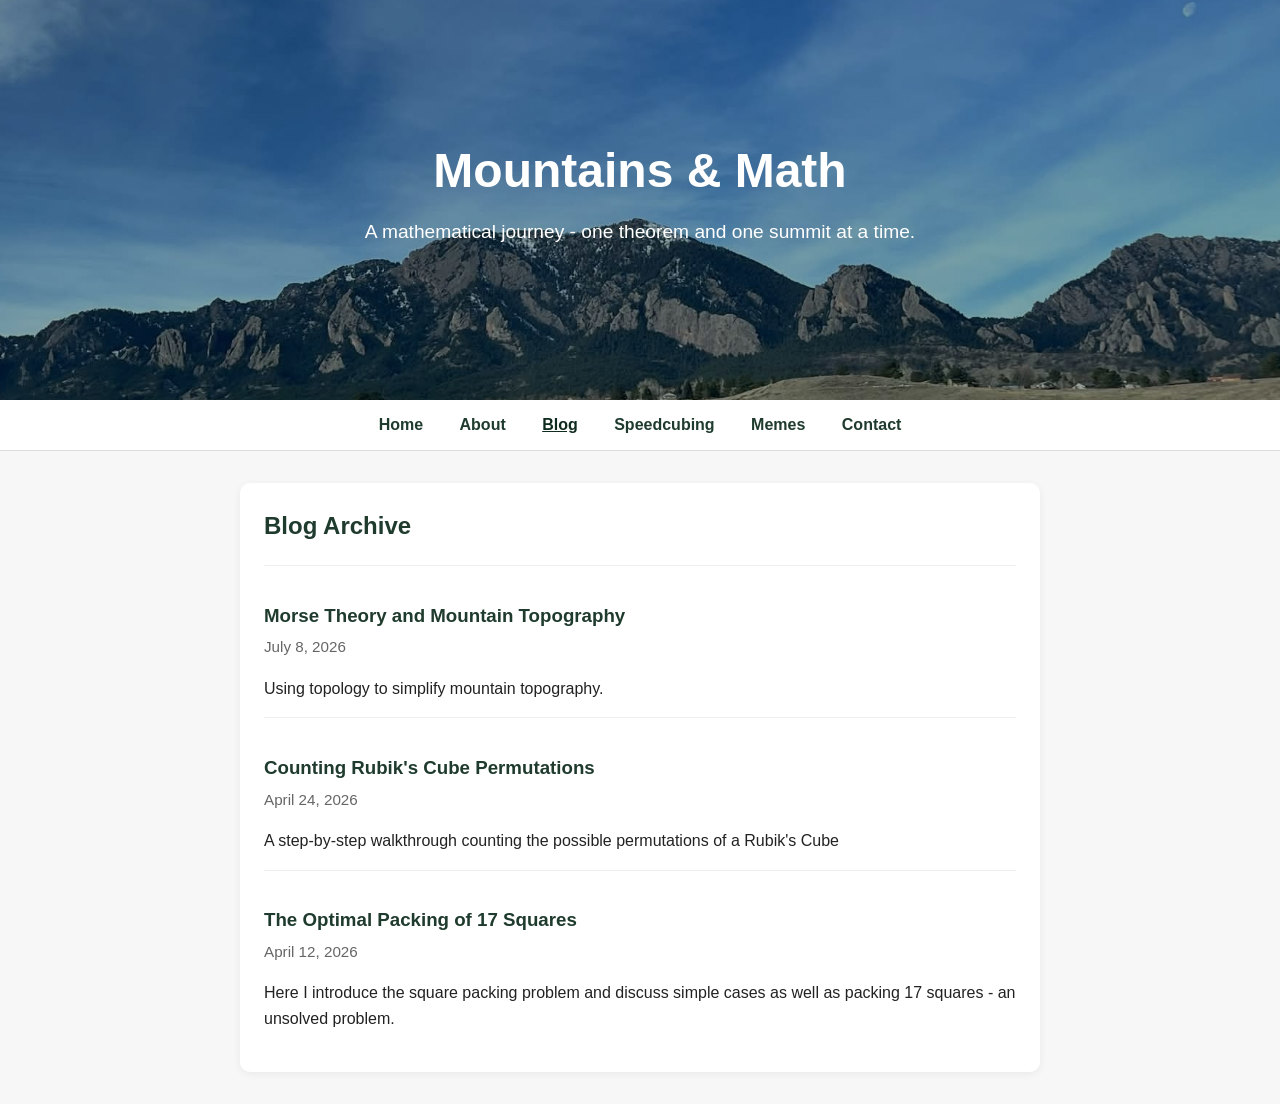
<file: blog.html>
<!DOCTYPE html>
<html lang="en">
	<head>
		<meta charset="UTF-8"/>
		<meta name="viewport" content="width=device-width, initial-scale=1.0"/>
		<title>Blog | Mountains & Math</title>
		<link rel="stylesheet" href="styles.css"/>
	</head>
	<body>
		<header class="banner">
			<div class="overlay">
				<h1>Mountains & Math</h1>
				<p>A mathematical journey - one theorem and one summit at a time.</p>
			</div>
		</header>
		<nav>
			<a href="index.html">Home</a>
			<a href="index.html#about">About</a>
			<a href="blog.html" class="active">Blog</a>
			<a href="speedcubing.html">Speedcubing</a>
			<a href="memes.html">Memes</a>
			<a href="index.html#contact">Contact</a>
		</nav>
		<main>
			<section>
				<h2>Blog Archive</h2>
				<div class="post">
					<h3>
						<a href="post3.html">Morse Theory and Mountain Topography</a>
					</h3>
					<div class="post-date">July 8, 2026</div>
					<p>
          Using topology to simplify mountain topography.
        </p>
				</div>
				<div class="post">
					<h3>
						<a href="post2.html">Counting Rubik's Cube Permutations</a>
					</h3>
					<div class="post-date">April 24, 2026</div>
					<p>
          A step-by-step walkthrough counting the possible permutations of a Rubik's Cube
        </p>
				</div>
				<div class="post">
					<h3>
						<a href="post1.html">The Optimal Packing of 17 Squares</a>
					</h3>
					<div class="post-date">April 12, 2026</div>
					<p>
      Here I introduce the square packing problem and discuss simple cases as well as packing 17 squares - an unsolved problem.
    </p>
				</div>
				<!--
      <div class="post">
        <h3><a href="post3.html">A third post title goes here</a></h3>
        <div class="post-date">March 22, 2026</div>
        <p>
          Older posts can stay here in descending date order.
        </p>
      </div>
-->
			</section>
		</main>
	</body>
</html>
</file>
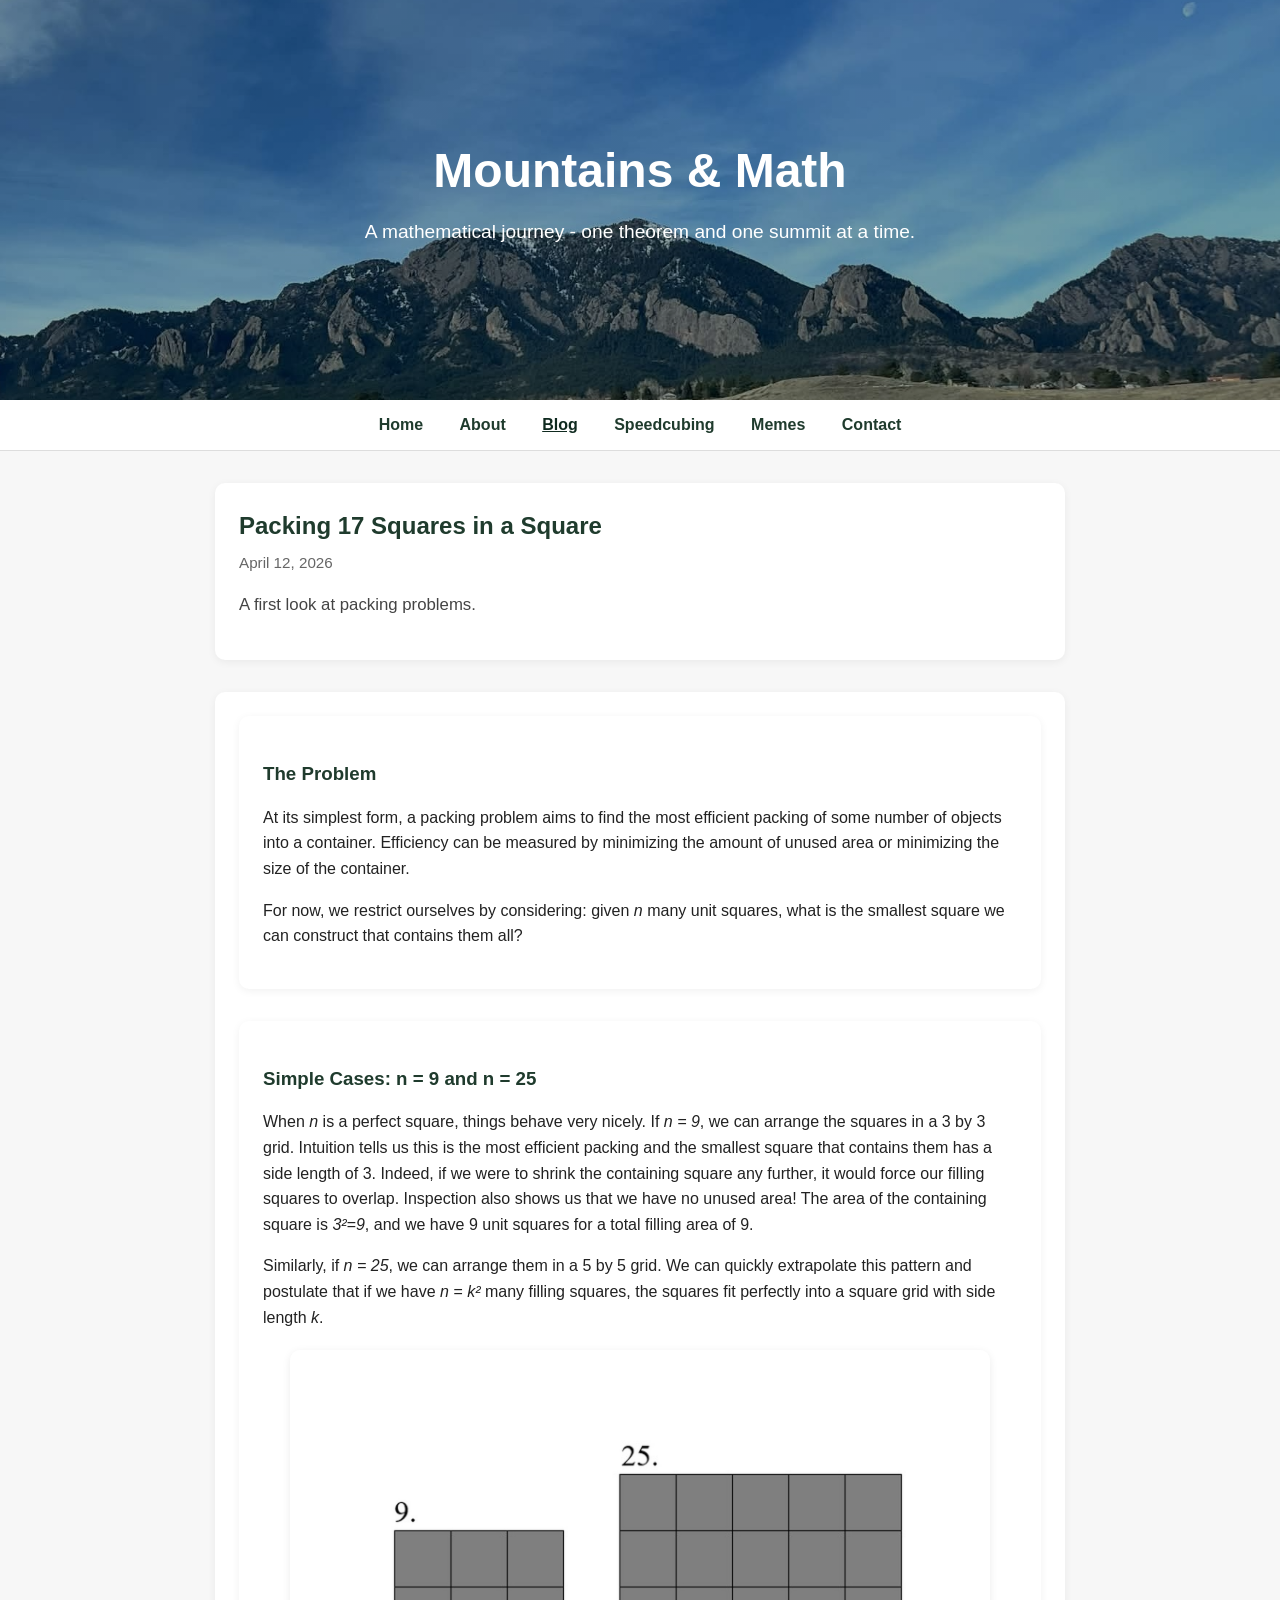
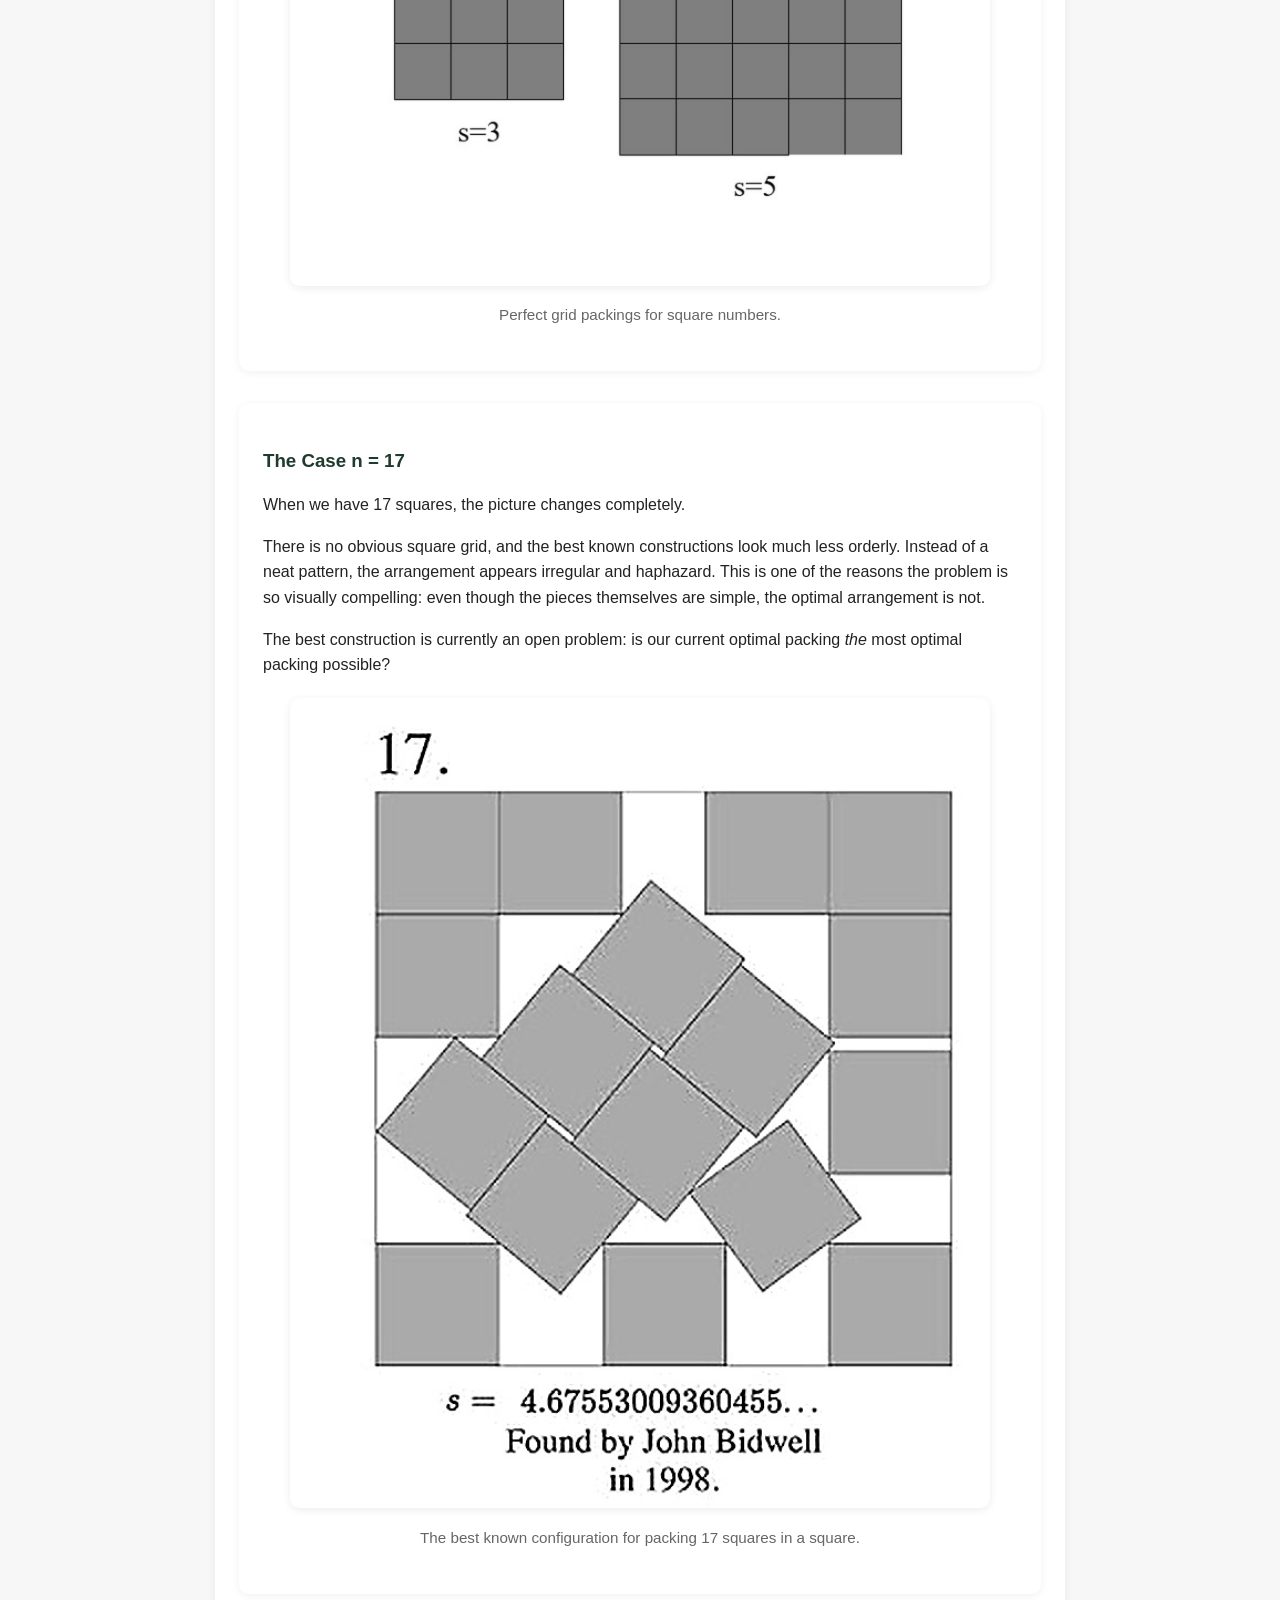
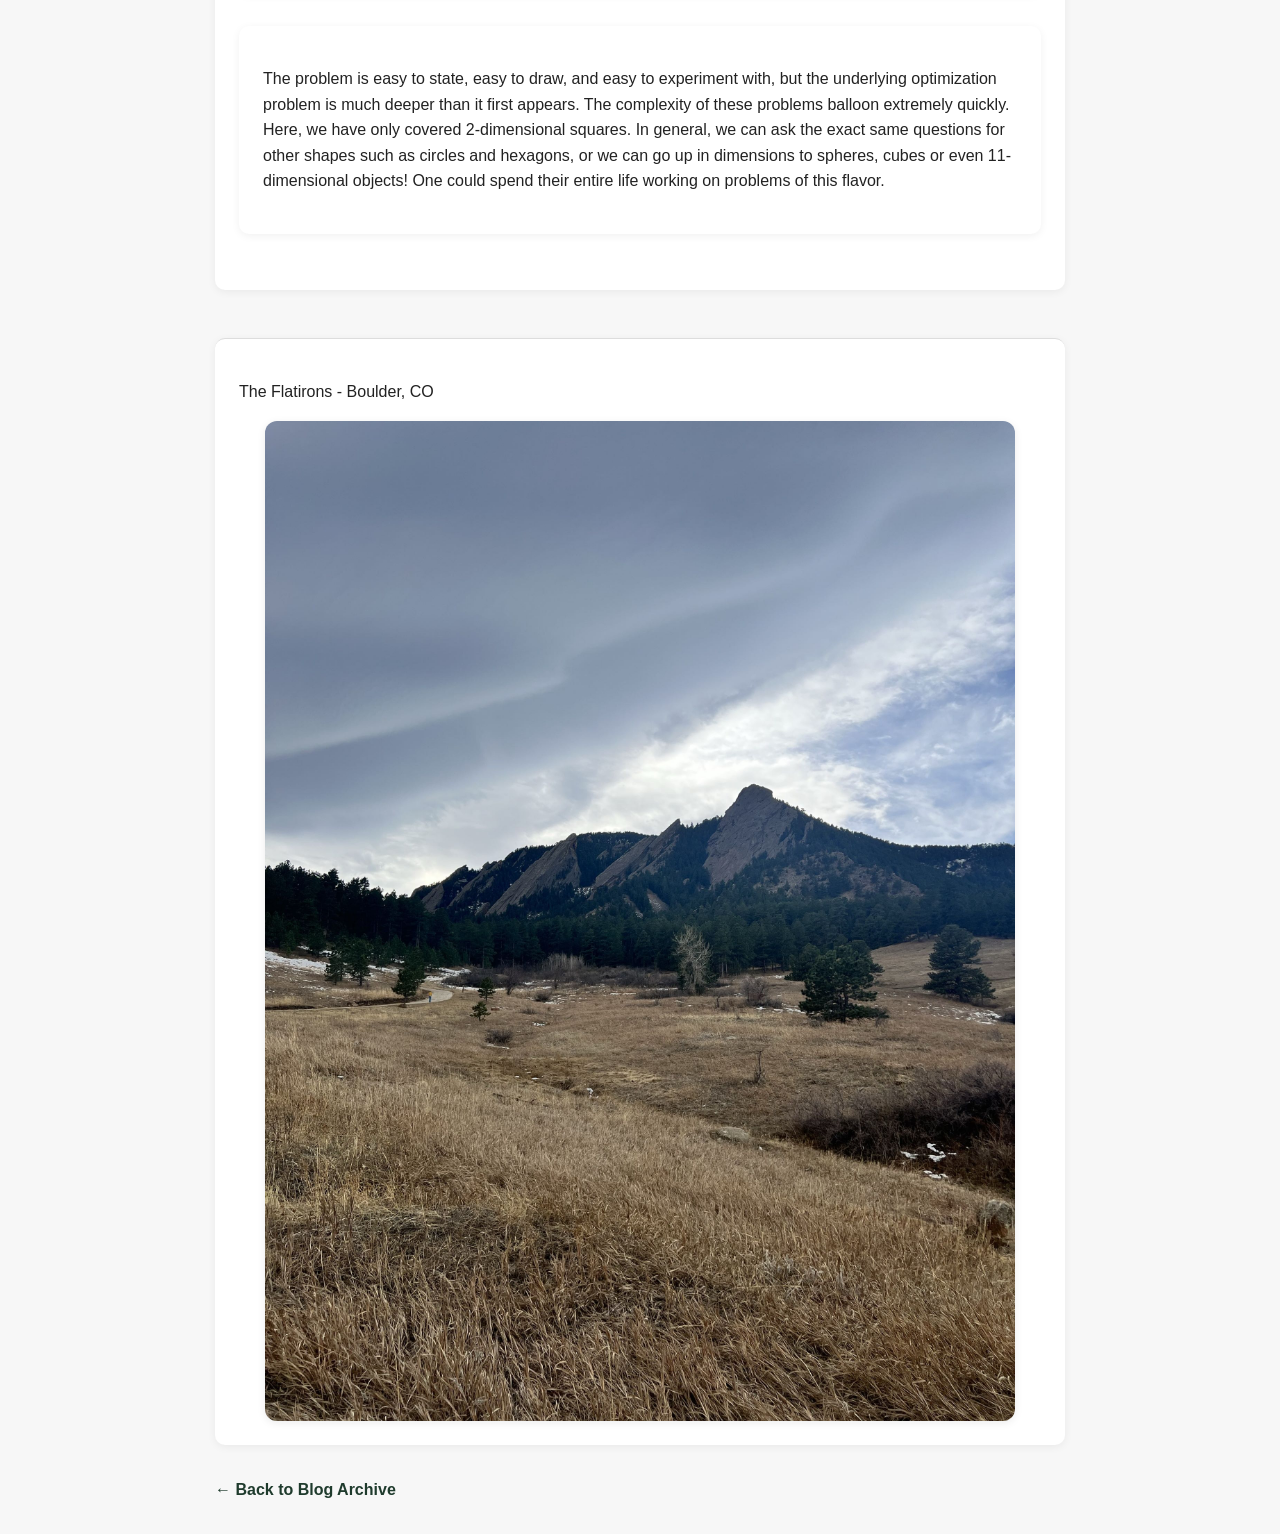
<file: post1.html>
<!DOCTYPE html>
<html lang="en">
<head>
  <meta charset="UTF-8" />
  <meta name="viewport" content="width=device-width, initial-scale=1.0" />
  <title>Packing 17 Squares in a Square | Mountains & Math</title>
  <link rel="stylesheet" href="styles.css" />
</head>

<body class="post-page">
  <header class="banner">
    <div class="overlay">
      <h1>Mountains & Math</h1>
      <p>A mathematical journey - one theorem and one summit at a time.</p>
    </div>
  </header>

  <nav>
    <a href="index.html">Home</a>
    <a href="index.html#about">About</a>
    <a href="blog.html" class="active">Blog</a>
    <a href="speedcubing.html">Speedcubing</a>
    <a href="memes.html">Memes</a>
    <a href="index.html#contact">Contact</a>
  </nav>

  <main>
    <section class="post-header">
      <h2 class="post-title">Packing 17 Squares in a Square</h2>
      <div class="post-meta">April 12, 2026</div>
      <p class="post-subtitle">
        A first look at packing problems.
      </p>
    </section>

    <section class="post-content">
      <section>
        <h3>The Problem</h3>
        <p>
          At its simplest form, a packing problem aims to find the most efficient packing of some number of objects into a container. Efficiency can be measured by minimizing the amount of unused area or minimizing the size of the container.
        </p>
	<p>
	 For now, we restrict ourselves by considering: given <em>n</em> many unit squares, what is the smallest square we can construct that contains them all?
	</p>
      </section>

      <section>
        <h3>Simple Cases: n = 9 and n = 25</h3>
        <p>
          When <em>n</em> is a perfect square, things behave very nicely. If <em>n = 9</em>, we can arrange the squares in a
          3 by 3 grid. Intuition tells us this is the most efficient packing and the smallest square that contains them has a side length of 3. Indeed, if we were to shrink the containing square any further, it would force our filling squares to overlap. Inspection also shows us that we have no unused area! The area of the containing square is <em>3²=9</em>, and we have 9 unit squares for a total filling area of 9.
	</p>

	<p>
	Similarly, if <em>n = 25</em>, we can arrange them in a 5 by 5 grid. We can quickly extrapolate this pattern and postulate that if we have
          <em>n = k²</em> many filling squares, the squares fit perfectly into a square grid with side length <em>k</em>.
        </p>

        <figure class="post-figure">
          <img src="packing-9-25.jpg" alt="Square packing examples for 9 and 25 squares" />
          <figcaption>Perfect grid packings for square numbers.</figcaption>
        </figure>
      </section>

      <section>
        <h3>The Case n = 17</h3>
        <p>
          When we have 17 squares, the picture changes completely.
        </p>
        <p>
          There is no obvious square grid, and the best known constructions look much less orderly. Instead of a neat pattern,
          the arrangement appears irregular and haphazard. This is one of the reasons the problem is so visually compelling:
          even though the pieces themselves are simple, the optimal arrangement is not.
        </p>
        <p>
          The best construction is currently an open problem: is our current optimal packing <em>the</em> most optimal packing possible? 
        </p>

        <figure class="post-figure">
          <img src="packing-17.jpg" alt="Best known packing of 17 squares inside a square" />
          <figcaption>The best known configuration for packing 17 squares in a square.</figcaption>
        </figure>
      </section>

      <section>
        <p>
          The problem is easy to state, easy to draw, and easy to experiment with, but the underlying optimization problem is
          much deeper than it first appears. The complexity of these problems balloon extremely quickly. Here, we have only covered 2-dimensional squares. In general, we can ask the exact same questions for other shapes such as circles and hexagons, or we can go up in dimensions to spheres, cubes or even 11-dimensional objects! One could spend their entire life working on problems of this flavor.
        </p>
      </section>
    </section>

    <section class="mountain-signature">
      <p>
        The Flatirons - Boulder, CO
      </p>
      <img src="post1-mountain.jpg" alt="Mountain photo associated with this post" />
    </section>

    <p class="back-link">
      <a href="blog.html">← Back to Blog Archive</a>
    </p>
  </main>

</html>
</file>
<file: styles.css>
body {
  margin: 0;
  font-family: Arial, sans-serif;
  background: #f7f7f7;
  color: #222;
  line-height: 1.6;
}

.banner {
  position: relative;
  height: 400px;
  display: flex;
  align-items: center;
  justify-content: center;
  background:
    linear-gradient(rgba(0,0,0,0.35), rgba(0,0,0,0.35)),
    url("mountain.jpg") center / cover no-repeat;
  color: white;
  text-align: center;
}

.overlay {
  position: relative;
  z-index: 1;
}

.overlay h1 {
  margin: 0;
  font-size: 3rem;
}

.overlay p {
  margin-top: 0.5rem;
  font-size: 1.2rem;
}

nav {
  background: #ffffff;
  border-bottom: 1px solid #ddd;
  text-align: center;
  padding: 0.75rem;
}

nav a {
  margin: 0 1rem;
  text-decoration: none;
  color: #1f3b2d;
  font-weight: bold;
}

main {
  max-width: 800px;
  margin: 2rem auto;
  padding: 0 1rem;
}

section {
  background: white;
  margin-bottom: 1.5rem;
  padding: 1.5rem;
  border-radius: 10px;
  box-shadow: 0 2px 8px rgba(0,0,0,0.06);
}

h2 {
  margin-top: 0;
  color: #1f3b2d;
}

.about-container {
  display: flex;
  gap: 1rem;
  margin-bottom: 1rem;
}

.about-container img {
  width: calc(50% - 0.5rem);
  height: 300px;
  object-fit: cover;
  border-radius: 10px;
  display: block;
}

.post {
  border-top: 1px solid #eee;
  padding-top: 1rem;
  margin-top: 1rem;
}

.cube-stats {
  margin-top: 1rem;
  margin-bottom: 2rem;
  padding: 1rem 1.25rem;
  background: #f1f5f3;
  border-left: 4px solid #1f3b2d;
  border-radius: 8px;
  box-shadow: 0 1px 4px rgba(0,0,0,0.04);
}

.cube-stats p {
  margin: 0.45rem 0;
}

.speedcubing-page main {
  max-width: 950px;
}

#cubingError {
  margin-top: 1rem;
  padding: 0.85rem 1rem;
  background: #fff4f4;
  border: 1px solid #e2bcbc;
  border-radius: 8px;
}

.active {
  text-decoration: underline;
  color: #0f2a1f;
}

.meme-page main {
  max-width: 950px;
}

.meme-intro {
  margin-bottom: 1.5rem;
}

.meme-section-title {
  color: #1f3b2d;
  margin-top: 2rem;
  margin-bottom: 1rem;
}

.meme-featured-feed {
  display: flex;
  flex-direction: column;
  gap: 1.5rem;
  margin-bottom: 2.5rem;
}

.featured-meme {
  background: #fafafa;
  border: 1px solid #e8e8e8;
  border-radius: 12px;
  padding: 1rem;
  box-shadow: 0 2px 8px rgba(0,0,0,0.05);
}

.featured-meme img {
  width: 100%;
  max-width: 700px;
  height: auto;
  display: block;
  margin: 0 auto;
  border-radius: 10px;
}

.meme-gallery {
  display: grid;
  grid-template-columns: repeat(auto-fit, minmax(240px, 1fr));
  gap: 1rem;
}

.meme-card {
  background: #fafafa;
  border: 1px solid #e8e8e8;
  border-radius: 12px;
  padding: 0.75rem;
  box-shadow: 0 2px 8px rgba(0,0,0,0.05);
}

.meme-card img {
  width: 100%;
  height: 220px;
  object-fit: cover;
  display: block;
  border-radius: 10px;
}

.meme-date {
  font-size: 0.95rem;
  color: #666;
  margin-top: 0.6rem;
}

@media (max-width: 700px) {
  .featured-meme {
    padding: 0.85rem;
  }

  .meme-card img {
    height: auto;
  }
}

.post h3 {
  margin-bottom: 0.3rem;
}

.post h3 a {
  color: #1f3b2d;
  text-decoration: none;
}

.post h3 a:hover {
  text-decoration: underline;
}

.post-date {
  font-size: 0.95rem;
  color: #666;
  margin-bottom: 0.75rem;
}

.blog-backlog-link {
  margin-top: 1.25rem;
  text-align: right;
}

.blog-backlog-link a {
  color: #1f3b2d;
  font-weight: bold;
  text-decoration: none;
}

.blog-backlog-link a:hover {
  text-decoration: underline;
}

.post-page main {
  max-width: 850px;
}

.post-header {
  margin-bottom: 2rem;
}

.post-title {
  margin-bottom: 0.4rem;
  color: #1f3b2d;
}

.post-meta {
  color: #666;
  font-size: 0.95rem;
  margin-bottom: 0.75rem;
}

.post-subtitle {
  font-size: 1.05rem;
  color: #444;
}

.post-content section {
  margin-bottom: 2rem;
}

.post-content h3 {
  color: #1f3b2d;
  margin-bottom: 0.75rem;
}

.post-content p {
  margin-bottom: 1rem;
}

.post-figure {
  margin: 1.25rem 0;
  text-align: center;
}

.post-figure img {
  width: 100%;
  max-width: 700px;
  height: auto;
  border-radius: 10px;
  box-shadow: 0 2px 8px rgba(0,0,0,0.08);
}

.post-figure figcaption {
  margin-top: 0.6rem;
  font-size: 0.95rem;
  color: #666;
}

.mountain-signature {
  margin-top: 3rem;
  padding-top: 1.5rem;
  border-top: 1px solid #ddd;
}

.mountain-signature h3 {
  margin-bottom: 0.75rem;
  color: #1f3b2d;
}

.mountain-signature img {
  width: 100%;
  max-width: 750px;
  height: auto;
  display: block;
  border-radius: 12px;
  margin: 0.75rem auto 0 auto;
  box-shadow: 0 2px 8px rgba(0,0,0,0.08);
}

.back-link {
  margin-top: 2rem;
}

.back-link a {
  color: #1f3b2d;
  font-weight: bold;
  text-decoration: none;
}

.back-link a:hover {
  text-decoration: underline;
}

canvas {
  display: block;
  width: 100%;
  max-width: 100%;
  margin: 1rem 0 2.5rem 0;
  background: #fcfcfc;
  border: 1px solid #e8e8e8;
  border-radius: 10px;
  padding: 0.75rem;
  box-sizing: border-box;
}

#speedcubing h3 {
  color: #1f3b2d;
  margin-top: 2.25rem;
  margin-bottom: 0.9rem;
  font-size: 1.15rem;
}

#speedcubing p {
  margin-bottom: 1rem;
}
@media (max-width: 700px) {
  .meme-entry {
    padding: 0.85rem;
  }
}

footer {
  text-align: center;
  padding: 2rem 1rem;
  color: #666;
  font-size: 0.95rem;
}

@media (max-width: 700px) {
  .about-container {
    flex-direction: column;
  }

  .about-container img {
    width: 100%;
    height: 250px;
  }

  .overlay h1 {
    font-size: 2.2rem;
  }

  .overlay p {
    font-size: 1rem;
  }

  nav a {
    display: inline-block;
    margin: 0.35rem 0.6rem;
  }
}
</file>
